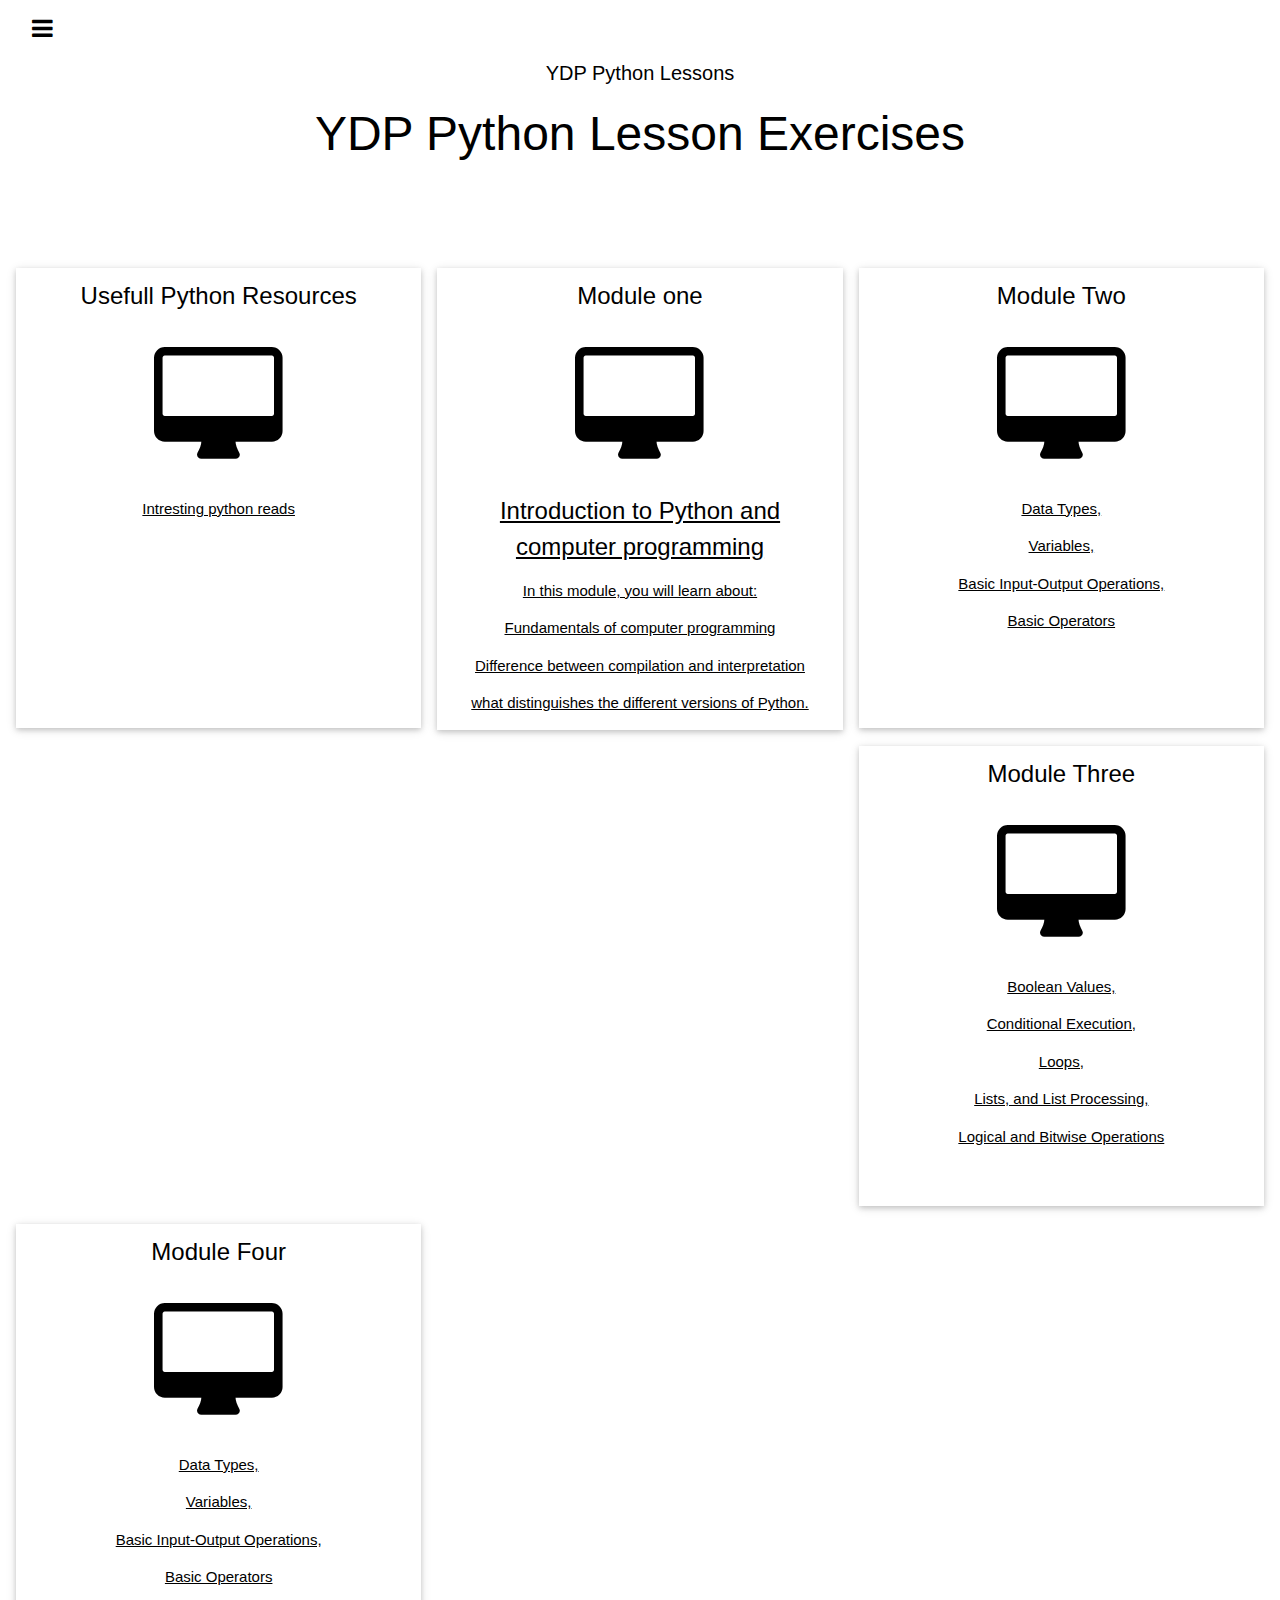
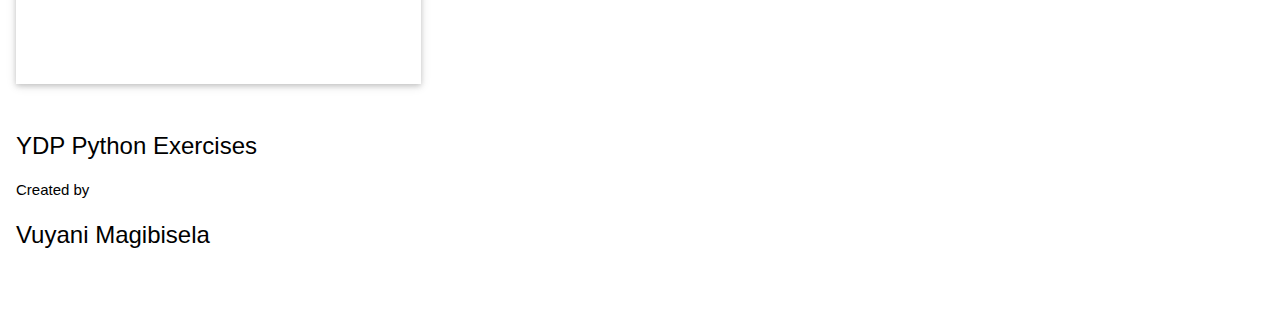
<file: index.html>
<!DOCTYPE html>
<html>
<head>
<title>YDP Python Lessons</title>
<meta charset="UTF-8">
<meta name="viewport" content="width=device-width, initial-scale=1">
<link rel="stylesheet" href="css/w3.css">
<link rel="stylesheet" href="css/style.css">
<link rel="stylesheet" href="https://www.w3schools.com/lib/w3-theme-black.css">
<link rel="stylesheet" href="https://cdnjs.cloudflare.com/ajax/libs/font-awesome/4.3.0/css/font-awesome.min.css">
</head>
<body>

    <!-- Side Navigation -->
    <nav class="w3-sidebar w3-bar-block w3-card w3-animate-left w3-center" style="display:none" id="mySidebar">
        <h1 class="w3-xxxlarge w3-text-theme">Python Lesson Exercises</h1>
        <button class="w3-bar-item w3-button" onclick="w3_close()">Close <i class="fa fa-remove"></i></button>
        <a href="PyResources.html" class="w3-bar-item w3-button">Usefull Python Resources</a>
        <a href="M01.html" class="w3-bar-item w3-button">Module One</a>
        <a href="M02.html" class="w3-bar-item w3-button">Module Two</a>
        <a href="M03.html" class="w3-bar-item w3-button">Module Three</a>
    </nav>

    <!-- Header -->
    <header class="w3-container w3-theme w3-padding" id="myHeader">
        <i onclick="w3_open()" class="fa fa-bars w3-xlarge w3-button w3-theme"></i> 

    <div class="w3-center">
    <h4>YDP Python Lessons</h4>
    <h1 class="w3-xxxlarge w3-animate-bottom">YDP Python Lesson Exercises</h1>
      <div class="w3-padding-32">
        <!-- <button class="w3-btn w3-xlarge w3-dark-grey w3-hover-light-grey" onclick="document.getElementById('id01').style.display='block'" style="font-weight:900;">Exercises</button> -->
      </div>
    </div>
    </header>

    <!-- Models -->
    <div class="w3-row-padding w3-center w3-margin-top">
        <div class="w3-third">
            <div class="w3-card w3-container" style="min-height:460px">
            <h3>Usefull Python Resources</h3><br>
            <i class="fa fa-desktop w3-margin-bottom w3-text-theme" style="font-size:120px"></i>
            <a href="PyResources.html">
                <p>Intresting python reads </p>
  
            </a>
            </div>
        </div>
        <div class="w3-third">
            <div class="w3-card w3-container" style="min-height:460px">
            <h3>Module one</h3><br>
            <i class="fa fa-desktop w3-margin-bottom w3-text-theme" style="font-size:120px"></i>
            <a href="M01.html">
                <h3>Introduction to Python and computer programming</h3>
                <p>In this module, you will learn about: </p>
                <p>Fundamentals of computer programming</p>
                <p>Difference between compilation and interpretation </p>
                <p> what distinguishes the different versions of Python.</p>
            </a>
            </div>
        </div>
        <div class="w3-third">
            <div class="w3-card w3-container" style="min-height:460px">
            <h3>Module Two</h3><br>
            <i class="fa fa-desktop w3-margin-bottom w3-text-theme" style="font-size:120px"></i>
            <a href="M02.html">
                <p>Data Types, </p>
                <p>Variables, </p>
                <p>Basic Input-Output Operations, </p>
                <p>Basic Operators</p>
            </a>
            </div>
        </div>
        <div class="w3-third">
            <div class="w3-card w3-container" style="min-height:460px">
            <h3>Module Three</h3><br>
            <i class="fa fa-desktop w3-margin-bottom w3-text-theme" style="font-size:120px"></i>
            <a href="M03.html">
                <p>Boolean Values,  </p>
                <p>Conditional Execution, </p>
                <p>Loops,   </p>
                <p>Lists, and List Processing, </p>
                <p>Logical and Bitwise Operations</p>
            </a>
            </div>
        </div>
        <div class="w3-third">
            <div class="w3-card w3-container" style="min-height:460px">
            <h3>Module Four</h3><br>
            <i class="fa fa-desktop w3-margin-bottom w3-text-theme" style="font-size:120px"></i>
            <a href="M04.html">
                <p>Data Types, </p>
                <p>Variables, </p>
                <p>Basic Input-Output Operations, </p>
                <p>Basic Operators</p>
            </a>
            </div>
        </div>
    </div>

<!-- Footer -->
<footer class="w3-container w3-theme-dark w3-padding-16">
    <h3>YDP Python Exercises</h3>
    <p>Created by <h3>Vuyani Magibisela</h3></p>
    <div style="position:relative;bottom:55px;" class="w3-tooltip w3-right">
      <span class="w3-text w3-theme-light w3-padding">Go To Top</span>    
      <a class="w3-text-white" href="#myHeader"><span class="w3-xlarge">
      <i class="fa fa-chevron-circle-up"></i></span></a>
    </div>
    <!-- <p>Remember to check out our  <a href="w3css_references.asp" class="w3-btn w3-theme-light" target="_blank">W3.CSS Reference</a></p> -->
  </footer>

<script src="js/script.js"></script>
</body>
</html>
</file>
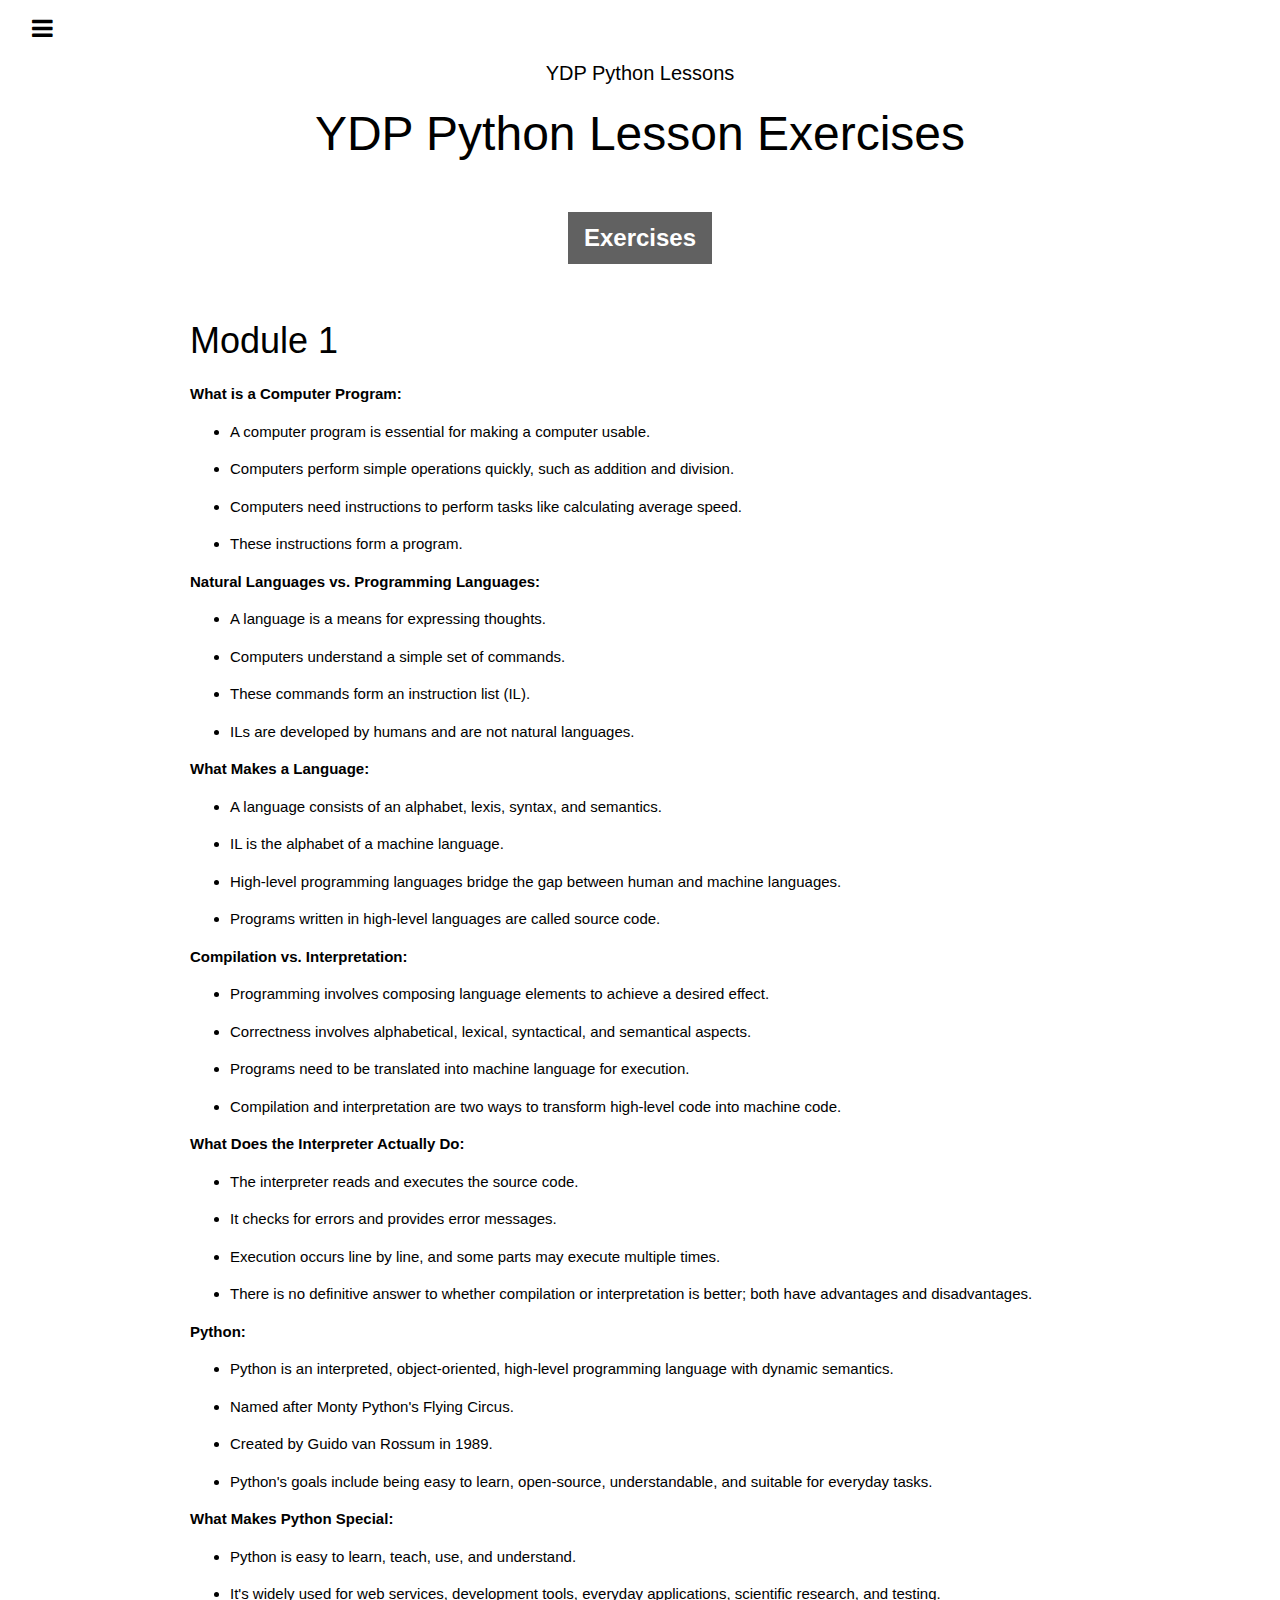
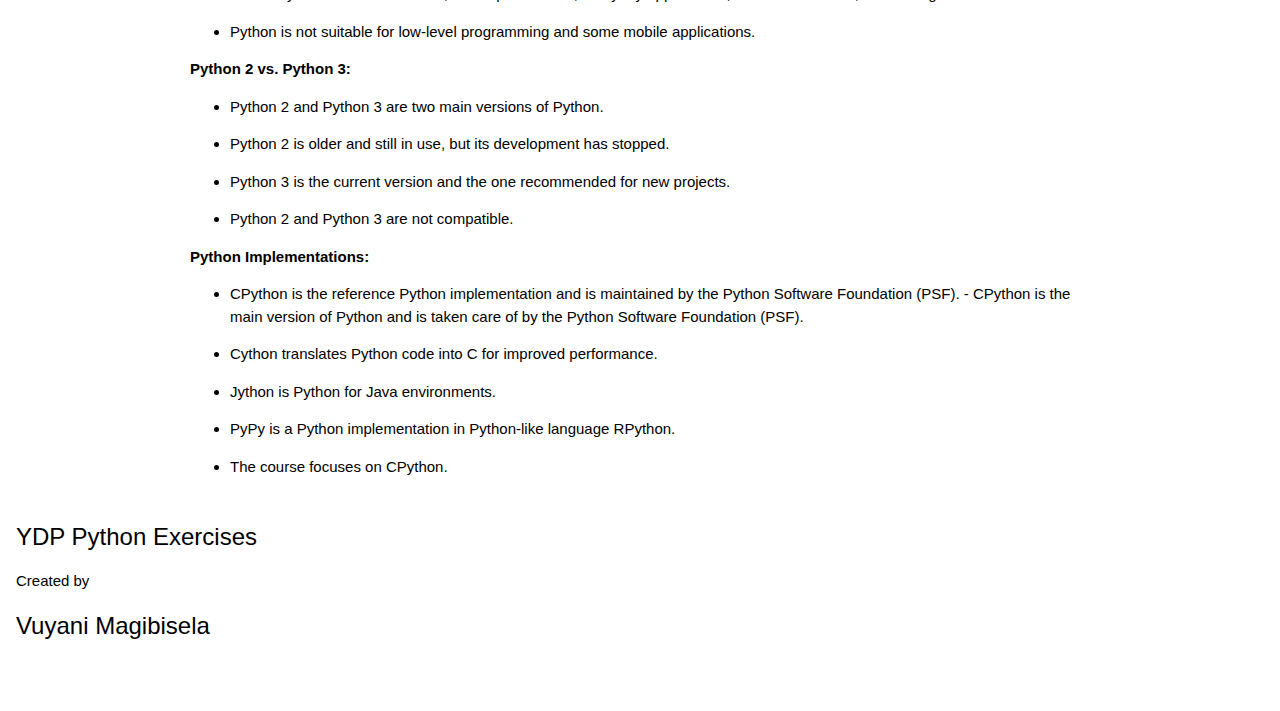
<file: M01.html>
<!DOCTYPE html>
<html lang="en">
  <head>
    <meta charset="UTF-8">
    <meta name="viewport" content="width=device-width, initial-scale=1.0">
    <title>Module One</title>
    <link rel="stylesheet" href="css/style.css">
    <link rel="stylesheet" href="css/w3.css">
    <link rel="stylesheet" href="https://www.w3schools.com/lib/w3-theme-black.css">
    <link rel="stylesheet" href="https://cdnjs.cloudflare.com/ajax/libs/font-awesome/4.3.0/css/font-awesome.min.css">
</head>
<body>
     <!-- Side Navigation -->
    <nav class="w3-sidebar w3-bar-block w3-card w3-animate-left w3-center" style="display:none" id="mySidebar">
        <h1 class="w3-xxxlarge w3-text-theme">Python Lesson Exercises</h1>
        <button class="w3-bar-item w3-button" onclick="w3_close()">Close <i class="fa fa-remove"></i></button>
            <a href="PyResources.html" class="w3-bar-item w3-button">Usefull Python Resources</a>
            <a href="M01.html" class="w3-bar-item w3-button">Module One</a>
            <a href="M02.html" class="w3-bar-item w3-button">Module Two</a>
            <a href="M03.html" class="w3-bar-item w3-button">Module Three</a>
    </nav>
    
    <!-- Header -->
    <header class="w3-container w3-theme w3-padding" id="myHeader">
      <i onclick="w3_open()" class="fa fa-bars w3-xlarge w3-button w3-theme"></i> 
    
      <div class="w3-center">
      <h4>YDP Python Lessons</h4>
      <h1 class="w3-xxxlarge w3-animate-bottom">YDP Python Lesson Exercises</h1>
        <div class="w3-padding-32">
           <a href="index.html"> <button class="w3-btn w3-xlarge w3-dark-grey w3-hover-light-grey" onclick="document.getElementById('id01').style.display='block'" style="font-weight:900;">Exercises</button></a>
         </div>
      </div>
    </header>

  <div id="container">
  <article id="e60cc7d5-656f-4674-a736-e44dcabd4b8d" class="page sans">
    <header>
      <h1 class="page-title">Module 1</h1>
      <p class="page-description"></p>
    </header>
    
    <div class="page-body">
      <p id="2714d5b3-e9a3-4454-a5bd-40b1547b76b5" class=""><strong>What is a Computer Program:</strong></p>
        
        <ul id="13cfdf8c-41f8-4a1e-838c-8d831b8e8ee1" class="bulleted-list">
          <li style="list-style-type:disc">A computer program is essential for making a computer usable.</li>
        </ul>
        
        <ul id="73630845-cc8b-49de-8c27-65c68222c890" class="bulleted-list">
          <li style="list-style-type:disc">Computers perform simple operations quickly, such as addition and division.</li>
        </ul>

        <ul id="e9fb2291-0fcf-47f4-b571-77b4446144d5" class="bulleted-list">
          <li style="list-style-type:disc">Computers need instructions to perform tasks like calculating average speed.</li>
        </ul>

        <ul id="f6c213cc-38f0-405a-b5b8-bcb200a69050" class="bulleted-list">
          <li style="list-style-type:disc">These instructions form a program.</li>
        </ul>

        <p id="6108f35e-b34a-460a-925c-83720da0a9c6" class="">
          <strong>Natural Languages vs. Programming Languages:</strong>
        </p>
        
        <ul id="df91d224-e8ea-4c2d-9dbd-88a90f506a2e" class="bulleted-list">
          <li style="list-style-type:disc">A language is a means for expressing thoughts.</li>
        </ul>
        
        <ul id="abd186c9-4184-4ce7-b776-dcb32d89238a" class="bulleted-list">
          <li style="list-style-type:disc">Computers understand a simple set of commands.</li>
        </ul>
        
        <ul id="f6977d42-fd7f-417f-a8c3-0ce2d5b99f44" class="bulleted-list"><li style="list-style-type:disc">These commands form an instruction list (IL).</li></ul><ul id="69ede3bf-63fe-4498-905d-d0b05d71bad4" class="bulleted-list"><li style="list-style-type:disc">ILs are developed by humans and are not natural languages.</li></ul><p id="94be2ad4-bcea-4b83-bc68-ba901ded1a1b" class=""><strong>What Makes a Language:</strong></p><ul id="0ec10249-35b1-48d4-911b-2676d01ad86e" class="bulleted-list"><li style="list-style-type:disc">A language consists of an alphabet, lexis, syntax, and semantics.</li></ul><ul id="17a8b087-7323-452d-90d5-b0170e2ced90" class="bulleted-list"><li style="list-style-type:disc">IL is the alphabet of a machine language.</li></ul><ul id="5adc88ea-5e7e-4687-92bb-1c727c971671" class="bulleted-list"><li style="list-style-type:disc">High-level programming languages bridge the gap between human and machine languages.</li></ul><ul id="7378bb81-4d5c-4dbe-b8ca-cc307acc2c13" class="bulleted-list"><li style="list-style-type:disc">Programs written in high-level languages are called source code.</li></ul><p id="61e638ea-d1f1-40e4-922c-092e9c80924e" class=""><strong>Compilation vs. Interpretation:</strong></p><ul id="aaacf392-fca5-42b7-9f61-103c523e3144" class="bulleted-list"><li style="list-style-type:disc">Programming involves composing language elements to achieve a desired effect.</li></ul><ul id="38b977c6-5e76-4bd9-8d18-2480c9c23296" class="bulleted-list"><li style="list-style-type:disc">Correctness involves alphabetical, lexical, syntactical, and semantical aspects.</li></ul><ul id="1d55a8c4-cdba-4564-a743-2af65847eb5f" class="bulleted-list"><li style="list-style-type:disc">Programs need to be translated into machine language for execution.</li></ul><ul id="dc524714-cb21-4592-8ea8-cbffcbcc78db" class="bulleted-list"><li style="list-style-type:disc">Compilation and interpretation are two ways to transform high-level code into machine code.</li></ul><p id="b7c8eb1f-04aa-48a6-936c-c836d78467a9" class=""><strong>What Does the Interpreter Actually Do:</strong></p><ul id="7e8378d8-cda9-4943-bd24-c9e92b05afd8" class="bulleted-list"><li style="list-style-type:disc">The interpreter reads and executes the source code.</li></ul><ul id="f2a8d77e-75da-4e46-9cb2-03c5325c5f84" class="bulleted-list"><li style="list-style-type:disc">It checks for errors and provides error messages.</li></ul><ul id="5d8135ce-ad21-487e-bc0e-6bffb1647ce1" class="bulleted-list"><li style="list-style-type:disc">Execution occurs line by line, and some parts may execute multiple times.</li></ul><ul id="a84f3ea9-377a-40f2-bca7-5219e5895124" class="bulleted-list"><li style="list-style-type:disc">There is no definitive answer to whether compilation or interpretation is better; both have advantages and disadvantages.</li></ul><p id="7e442c97-50e8-4cff-9cf5-d43caa456045" class=""><strong>Python:</strong></p><ul id="f42918c3-8ac9-443a-853d-2d94bfb52de3" class="bulleted-list"><li style="list-style-type:disc">Python is an interpreted, object-oriented, high-level programming language with dynamic semantics.</li></ul><ul id="b5fe916c-1462-4071-ad79-c0adc8a3d69c" class="bulleted-list"><li style="list-style-type:disc">Named after Monty Python&#x27;s Flying Circus.</li></ul><ul id="ec91c7b4-18b8-4fe4-91ca-2d96a84fc929" class="bulleted-list"><li style="list-style-type:disc">Created by Guido van Rossum in 1989.</li></ul><ul id="7783beb0-eeaf-4579-928f-0b625dac9d06" class="bulleted-list"><li style="list-style-type:disc">Python&#x27;s goals include being easy to learn, open-source, understandable, and suitable for everyday tasks.</li></ul><p id="72633d07-ca4b-47e5-a37d-f6ac9a40dff5" class=""><strong>What Makes Python Special:</strong></p><ul id="56d892d8-e4a1-4c85-8a7a-e46cbee34c4a" class="bulleted-list"><li style="list-style-type:disc">Python is easy to learn, teach, use, and understand.</li></ul><ul id="0cb6c42e-c0e4-476c-b31a-56167e2a95d0" class="bulleted-list"><li style="list-style-type:disc">It&#x27;s widely used for web services, development tools, everyday applications, scientific research, and testing.</li></ul><ul id="3e12d20d-21b1-4efb-beeb-c2e8cd18b428" class="bulleted-list"><li style="list-style-type:disc">Python is not suitable for low-level programming and some mobile applications.</li></ul><p id="6475d6d8-6355-4482-bfd3-81be942431e2" class=""><strong>Python 2 vs. Python 3:</strong></p><ul id="21b25b6a-572b-430a-a2f4-6a75db30d808" class="bulleted-list"><li style="list-style-type:disc">Python 2 and Python 3 are two main versions of Python.</li></ul><ul id="76e38816-7331-40cf-9b00-e5b6d11dd3ba" class="bulleted-list"><li style="list-style-type:disc">Python 2 is older and still in use, but its development has stopped.</li></ul><ul id="ebf94c36-8b8d-42ff-8534-6a312d384ad1" class="bulleted-list"><li style="list-style-type:disc">Python 3 is the current version and the one recommended for new projects.</li></ul><ul id="6b0cbb7b-658a-4c17-84ef-538c787505a0" class="bulleted-list"><li style="list-style-type:disc">Python 2 and Python 3 are not compatible.</li></ul><p id="5a981b5e-2a02-4659-b058-be7eb8bbd992" class=""><strong>Python Implementations:</strong></p><ul id="bc2d22ca-34c1-4107-85a8-dd609d8079d2" class="bulleted-list"><li style="list-style-type:disc">CPython is the reference Python implementation and is maintained by the Python Software Foundation (PSF). - CPython is the main version of Python and is taken care of by the Python Software Foundation (PSF).</li></ul><ul id="e8fcaf10-defb-4d77-add7-35c5e6d14ecf" class="bulleted-list"><li style="list-style-type:disc">Cython translates Python code into C for improved performance.</li></ul><ul id="374fb3c3-e79f-4b04-8d8b-9cc79df061dc" class="bulleted-list"><li style="list-style-type:disc">Jython is Python for Java environments.</li></ul><ul id="4db6ffa8-fca4-4518-9fca-06453890fafb" class="bulleted-list"><li style="list-style-type:disc">PyPy is a Python implementation in Python-like language RPython.</li></ul><ul id="024052ce-20d6-4933-a8cc-c6b1b7f21d89" class="bulleted-list"><li style="list-style-type:disc">The course focuses on CPython.</li></ul>
    </div>
  </article>
</div>

<!-- Footer -->
<footer class="w3-container w3-theme-dark w3-padding-16">
    <h3>YDP Python Exercises</h3>
    <p>Created by <h3>Vuyani Magibisela</h3></p>
    <div style="position:relative;bottom:55px;" class="w3-tooltip w3-right">
      <span class="w3-text w3-theme-light w3-padding">Go To Top</span>    
      <a class="w3-text-white" href="#myHeader"><span class="w3-xlarge">
      <i class="fa fa-chevron-circle-up"></i></span></a>
    </div>
    <!-- <p>Remember to check out our  <a href="w3css_references.asp" class="w3-btn w3-theme-light" target="_blank">W3.CSS Reference</a></p> -->
  </footer>

<script src="js/script.js"></script>
</body>
</html>
</file>
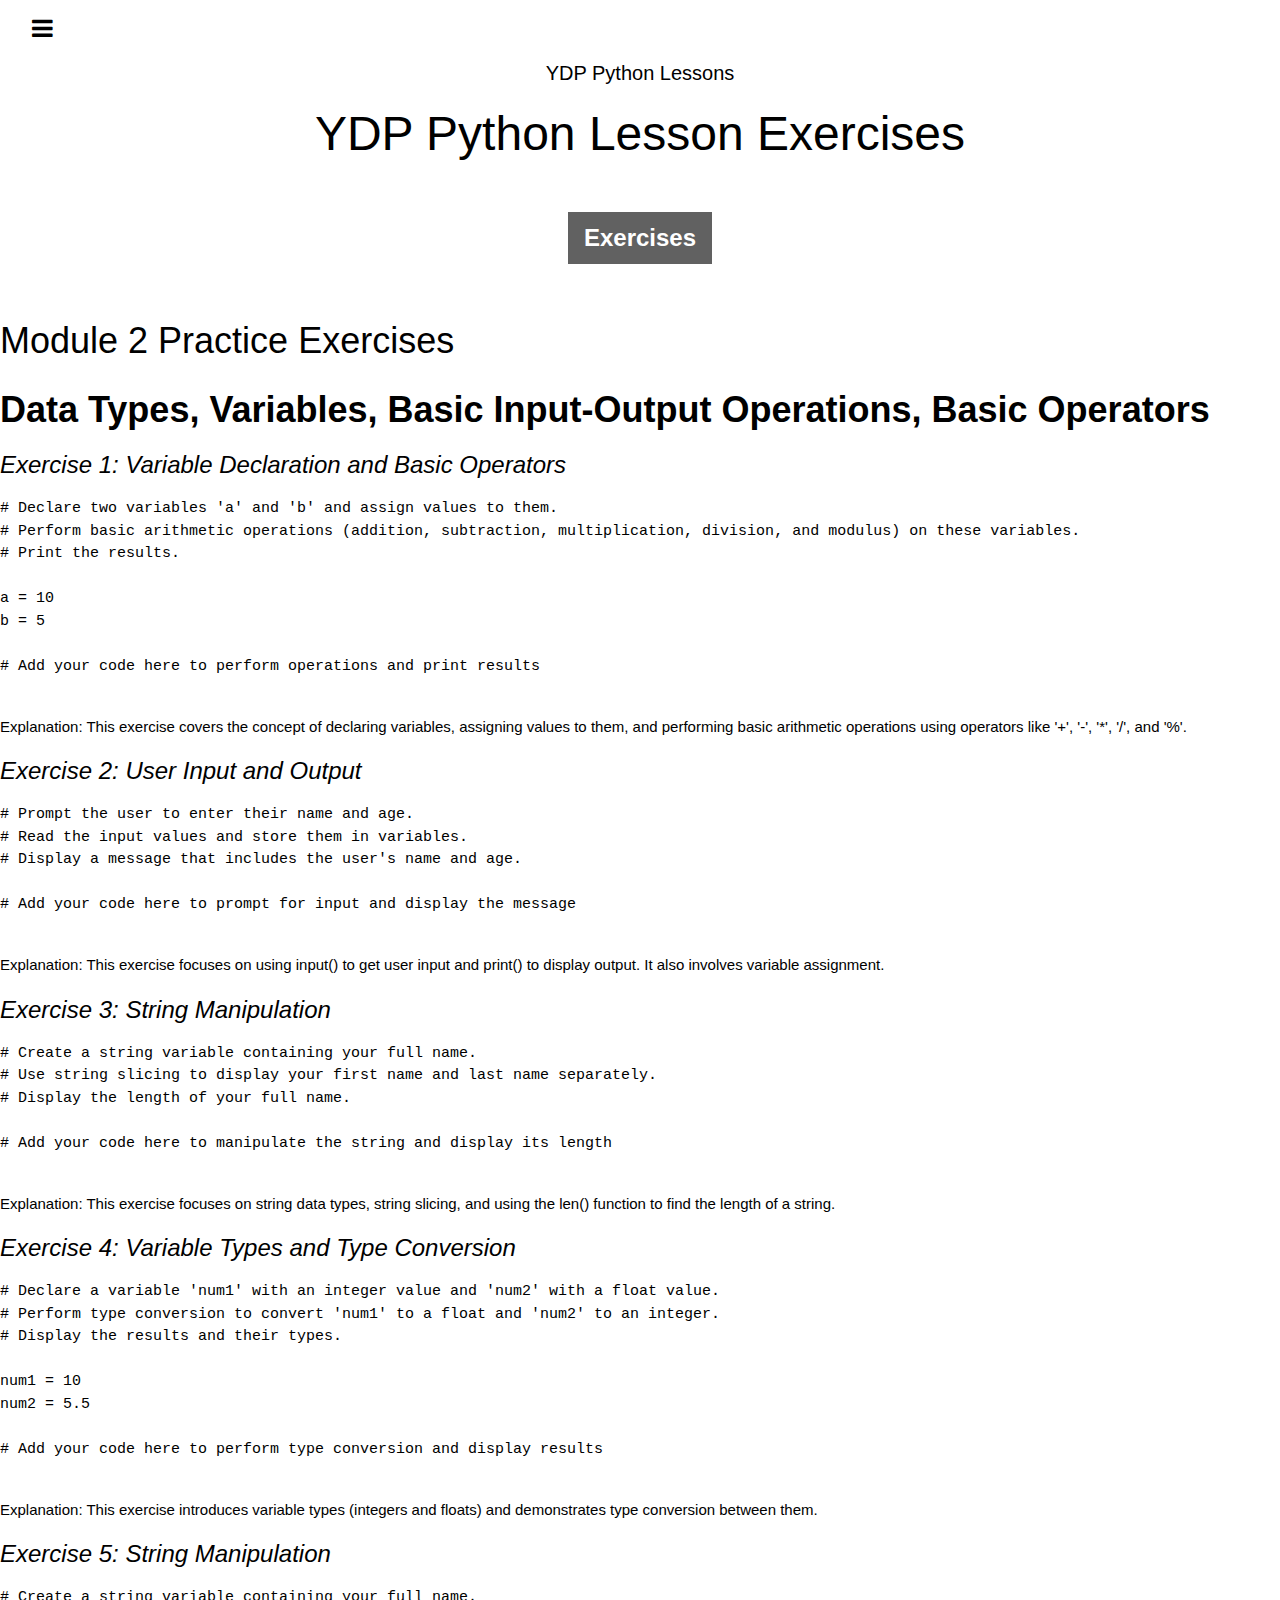
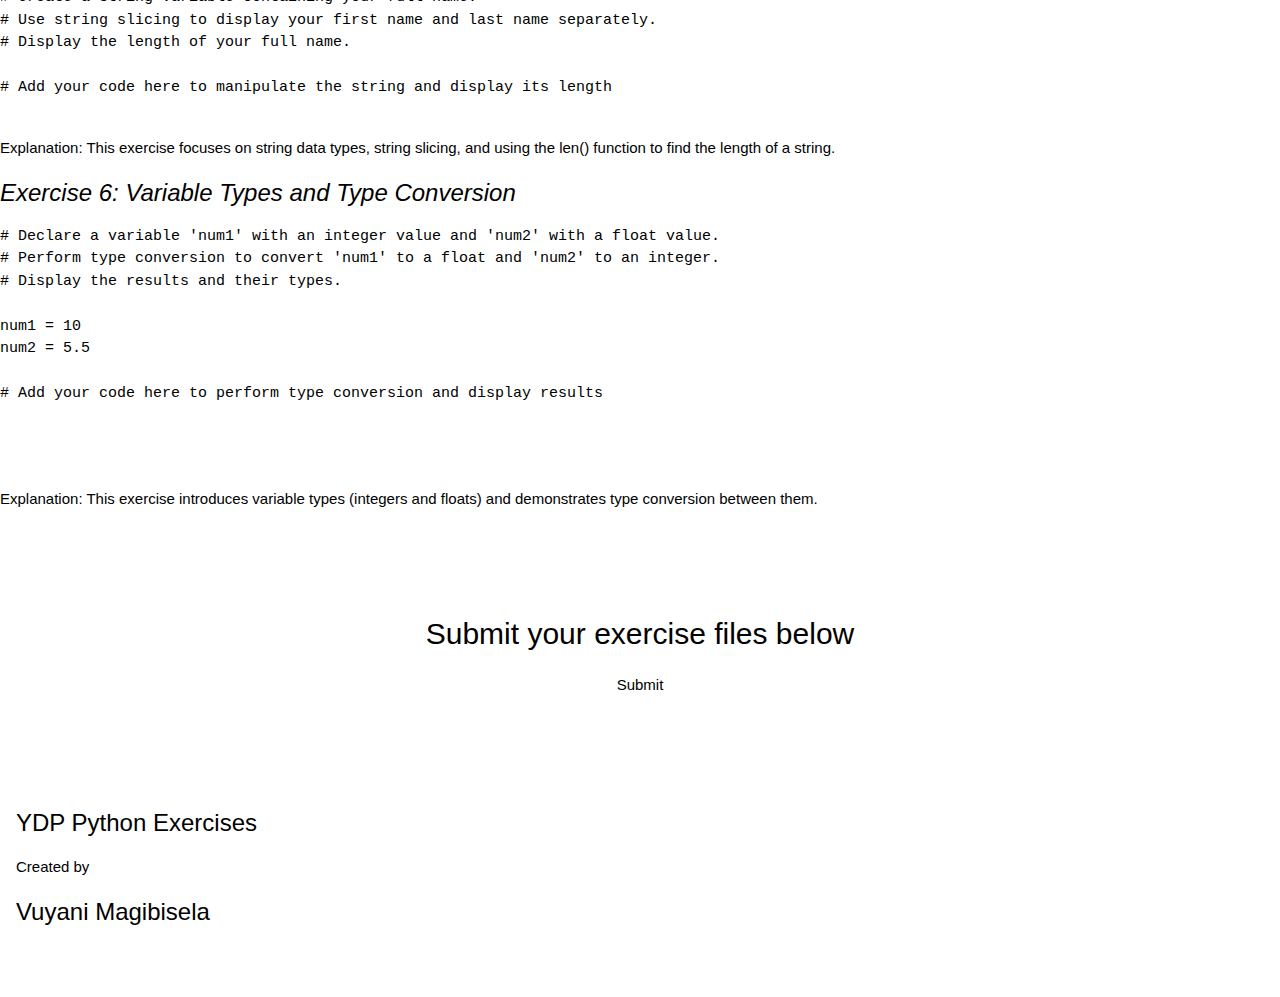
<file: M02.html>
<!DOCTYPE html>
<html lang="en">
<head>
    <meta charset="UTF-8">
    <meta name="viewport" content="width=device-width, initial-scale=1.0">
    <title>Module Two</title>
    <link rel="stylesheet" href="css/style.css">
    <link rel="stylesheet" href="css/w3.css">
    <link rel="stylesheet" href="https://www.w3schools.com/lib/w3-theme-black.css">
    <link rel="stylesheet" href="https://cdnjs.cloudflare.com/ajax/libs/font-awesome/4.3.0/css/font-awesome.min.css">

    <!-- <style>
        /* cspell:disable-file */
        /* webkit printing magic: print all background colors */
        html {
            -webkit-print-color-adjust: exact;
        }
        * {
            box-sizing: border-box;
            -webkit-print-color-adjust: exact;
        }
        
        html,
        body {
            margin: 0;
            padding: 0;
        }
        @media only screen {
            body {
                margin: 0em auto;
                /* max-width: 900px; */
                color: rgb(55, 53, 47);
            }
        }
        
        body {
            line-height: 1.5;
            white-space: pre-wrap;
        }
        
        a,
        a.visited {
            color: inherit;
            text-decoration: underline;
        }
        
        .pdf-relative-link-path {
            font-size: 80%;
            color: #444;
        }
        
        h1,
        h2,
        h3 {
            letter-spacing: -0.01em;
            line-height: 1.2;
            font-weight: 600;
            margin-bottom: 0;
        }
        
        .page-title {
            font-size: 2.5rem;
            font-weight: 700;
            margin-top: 0;
            margin-bottom: 0.75em;
        }
        
        h1 {
            font-size: 1.875rem;
            margin-top: 1.875rem;
        }
        
        h2 {
            font-size: 1.5rem;
            margin-top: 1.5rem;
        }
        
        h3 {
            font-size: 1.25rem;
            margin-top: 1.25rem;
        }
        
        .source {
            border: 1px solid #ddd;
            border-radius: 3px;
            padding: 1.5em;
            word-break: break-all;
        }
        
        .callout {
            border-radius: 3px;
            padding: 1rem;
        }
        
        figure {
            margin: 1.25em 0;
            page-break-inside: avoid;
        }
        
        figcaption {
            opacity: 0.5;
            font-size: 85%;
            margin-top: 0.5em;
        }
        
        mark {
            background-color: transparent;
        }
        
        .indented {
            padding-left: 1.5em;
        }
        
        hr {
            background: transparent;
            display: block;
            width: 100%;
            height: 1px;
            visibility: visible;
            border: none;
            border-bottom: 1px solid rgba(55, 53, 47, 0.09);
        }
        
        img {
            max-width: 100%;
        }
        
        @media only print {
            img {
                max-height: 100vh;
                object-fit: contain;
            }
        }
        
        @page {
            margin: 1in;
        }
        
        .collection-content {
            font-size: 0.875rem;
        }
        
        .column-list {
            display: flex;
            justify-content: space-between;
        }
        
        .column {
            padding: 0 1em;
        }
        
        .column:first-child {
            padding-left: 0;
        }
        
        .column:last-child {
            padding-right: 0;
        }
        
        .table_of_contents-item {
            display: block;
            font-size: 0.875rem;
            line-height: 1.3;
            padding: 0.125rem;
        }
        
        .table_of_contents-indent-1 {
            margin-left: 1.5rem;
        }
        
        .table_of_contents-indent-2 {
            margin-left: 3rem;
        }
        
        .table_of_contents-indent-3 {
            margin-left: 4.5rem;
        }
        
        .table_of_contents-link {
            text-decoration: none;
            opacity: 0.7;
            border-bottom: 1px solid rgba(55, 53, 47, 0.18);
        }
        
        table,
        th,
        td {
            border: 1px solid rgba(55, 53, 47, 0.09);
            border-collapse: collapse;
        }
        
        table {
            border-left: none;
            border-right: none;
        }
        
        th,
        td {
            font-weight: normal;
            padding: 0.25em 0.5em;
            line-height: 1.5;
            min-height: 1.5em;
            text-align: left;
        }
        
        th {
            color: rgba(55, 53, 47, 0.6);
        }
        
        ol,
        ul {
            margin: 0;
            margin-block-start: 0.6em;
            margin-block-end: 0.6em;
        }
        
        li > ol:first-child,
        li > ul:first-child {
            margin-block-start: 0.6em;
        }
        
        ul > li {
            list-style: disc;
        }
        
        ul.to-do-list {
            padding-inline-start: 0;
        }
        
        ul.to-do-list > li {
            list-style: none;
        }
        
        .to-do-children-checked {
            text-decoration: line-through;
            opacity: 0.375;
        }
        
        ul.toggle > li {
            list-style: none;
        }
        
        ul {
            padding-inline-start: 1.7em;
        }
        
        ul > li {
            padding-left: 0.1em;
        }
        
        ol {
            padding-inline-start: 1.6em;
        }
        
        ol > li {
            padding-left: 0.2em;
        }
        
        .mono ol {
            padding-inline-start: 2em;
        }
        
        .mono ol > li {
            text-indent: -0.4em;
        }
        
        .toggle {
            padding-inline-start: 0em;
            list-style-type: none;
        }
        
        /* Indent toggle children */
        .toggle > li > details {
            padding-left: 1.7em;
        }
        
        .toggle > li > details > summary {
            margin-left: -1.1em;
        }
        
        .selected-value {
            display: inline-block;
            padding: 0 0.5em;
            background: rgba(206, 205, 202, 0.5);
            border-radius: 3px;
            margin-right: 0.5em;
            margin-top: 0.3em;
            margin-bottom: 0.3em;
            white-space: nowrap;
        }
        
        .collection-title {
            display: inline-block;
            margin-right: 1em;
        }
        
        .page-description {
            margin-bottom: 2em;
        }
        
        .simple-table {
            margin-top: 1em;
            font-size: 0.875rem;
            empty-cells: show;
        }
        .simple-table td {
            height: 29px;
            min-width: 120px;
        }
        
        .simple-table th {
            height: 29px;
            min-width: 120px;
        }
        
        .simple-table-header-color {
            background: rgb(247, 246, 243);
            color: black;
        }
        .simple-table-header {
            font-weight: 500;
        }
        
        time {
            opacity: 0.5;
        }
        
        .icon {
            display: inline-block;
            max-width: 1.2em;
            max-height: 1.2em;
            text-decoration: none;
            vertical-align: text-bottom;
            margin-right: 0.5em;
        }
        
        img.icon {
            border-radius: 3px;
        }
        
        .user-icon {
            width: 1.5em;
            height: 1.5em;
            border-radius: 100%;
            margin-right: 0.5rem;
        }
        
        .user-icon-inner {
            font-size: 0.8em;
        }
        
        .text-icon {
            border: 1px solid #000;
            text-align: center;
        }
        
        .page-cover-image {
            display: block;
            object-fit: cover;
            width: 100%;
            max-height: 30vh;
        }
        
        .page-header-icon {
            font-size: 3rem;
            margin-bottom: 1rem;
        }
        
        .page-header-icon-with-cover {
            margin-top: -0.72em;
            margin-left: 0.07em;
        }
        
        .page-header-icon img {
            border-radius: 3px;
        }
        
        .link-to-page {
            margin: 1em 0;
            padding: 0;
            border: none;
            font-weight: 500;
        }
        
        p > .user {
            opacity: 0.5;
        }
        
        td > .user,
        td > time {
            white-space: nowrap;
        }
        
        input[type="checkbox"] {
            transform: scale(1.5);
            margin-right: 0.6em;
            vertical-align: middle;
        }
        
        p {
            margin-top: 0.5em;
            margin-bottom: 0.5em;
        }
        
        .image {
            border: none;
            margin: 1.5em 0;
            padding: 0;
            border-radius: 0;
            text-align: center;
        }
        
        .code,
        code {
            background: rgba(135, 131, 120, 0.15);
            border-radius: 3px;
            padding: 0.2em 0.4em;
            border-radius: 3px;
            font-size: 85%;
            tab-size: 2;
        }
        
        code {
            color: #eb5757;
        }
        
        .code {
            padding: 1.5em 1em;
        }
        
        .code-wrap {
            white-space: pre-wrap;
            word-break: break-all;
        }
        
        .code > code {
            background: none;
            padding: 0;
            font-size: 100%;
            color: inherit;
        }
        
        blockquote {
            font-size: 1.25em;
            margin: 1em 0;
            padding-left: 1em;
            border-left: 3px solid rgb(55, 53, 47);
        }
        
        .bookmark {
            text-decoration: none;
            max-height: 8em;
            padding: 0;
            display: flex;
            width: 100%;
            align-items: stretch;
        }
        
        .bookmark-title {
            font-size: 0.85em;
            overflow: hidden;
            text-overflow: ellipsis;
            height: 1.75em;
            white-space: nowrap;
        }
        
        .bookmark-text {
            display: flex;
            flex-direction: column;
        }
        
        .bookmark-info {
            flex: 4 1 180px;
            padding: 12px 14px 14px;
            display: flex;
            flex-direction: column;
            justify-content: space-between;
        }
        
        .bookmark-image {
            width: 33%;
            flex: 1 1 180px;
            display: block;
            position: relative;
            object-fit: cover;
            border-radius: 1px;
        }
        
        .bookmark-description {
            color: rgba(55, 53, 47, 0.6);
            font-size: 0.75em;
            overflow: hidden;
            max-height: 4.5em;
            word-break: break-word;
        }
        
        .bookmark-href {
            font-size: 0.75em;
            margin-top: 0.25em;
        }
        
        .sans { font-family: ui-sans-serif, -apple-system, BlinkMacSystemFont, "Segoe UI", Helvetica, "Apple Color Emoji", Arial, sans-serif, "Segoe UI Emoji", "Segoe UI Symbol"; }
        .code { font-family: "SFMono-Regular", Menlo, Consolas, "PT Mono", "Liberation Mono", Courier, monospace; }
        .serif { font-family: Lyon-Text, Georgia, ui-serif, serif; }
        .mono { font-family: iawriter-mono, Nitti, Menlo, Courier, monospace; }
        .pdf .sans { font-family: Inter, ui-sans-serif, -apple-system, BlinkMacSystemFont, "Segoe UI", Helvetica, "Apple Color Emoji", Arial, sans-serif, "Segoe UI Emoji", "Segoe UI Symbol", 'Twemoji', 'Noto Color Emoji', 'Noto Sans CJK JP'; }
        .pdf:lang(zh-CN) .sans { font-family: Inter, ui-sans-serif, -apple-system, BlinkMacSystemFont, "Segoe UI", Helvetica, "Apple Color Emoji", Arial, sans-serif, "Segoe UI Emoji", "Segoe UI Symbol", 'Twemoji', 'Noto Color Emoji', 'Noto Sans CJK SC'; }
        .pdf:lang(zh-TW) .sans { font-family: Inter, ui-sans-serif, -apple-system, BlinkMacSystemFont, "Segoe UI", Helvetica, "Apple Color Emoji", Arial, sans-serif, "Segoe UI Emoji", "Segoe UI Symbol", 'Twemoji', 'Noto Color Emoji', 'Noto Sans CJK TC'; }
        .pdf:lang(ko-KR) .sans { font-family: Inter, ui-sans-serif, -apple-system, BlinkMacSystemFont, "Segoe UI", Helvetica, "Apple Color Emoji", Arial, sans-serif, "Segoe UI Emoji", "Segoe UI Symbol", 'Twemoji', 'Noto Color Emoji', 'Noto Sans CJK KR'; }
        .pdf .code { font-family: Source Code Pro, "SFMono-Regular", Menlo, Consolas, "PT Mono", "Liberation Mono", Courier, monospace, 'Twemoji', 'Noto Color Emoji', 'Noto Sans Mono CJK JP'; }
        .pdf:lang(zh-CN) .code { font-family: Source Code Pro, "SFMono-Regular", Menlo, Consolas, "PT Mono", "Liberation Mono", Courier, monospace, 'Twemoji', 'Noto Color Emoji', 'Noto Sans Mono CJK SC'; }
        .pdf:lang(zh-TW) .code { font-family: Source Code Pro, "SFMono-Regular", Menlo, Consolas, "PT Mono", "Liberation Mono", Courier, monospace, 'Twemoji', 'Noto Color Emoji', 'Noto Sans Mono CJK TC'; }
        .pdf:lang(ko-KR) .code { font-family: Source Code Pro, "SFMono-Regular", Menlo, Consolas, "PT Mono", "Liberation Mono", Courier, monospace, 'Twemoji', 'Noto Color Emoji', 'Noto Sans Mono CJK KR'; }
        .pdf .serif { font-family: PT Serif, Lyon-Text, Georgia, ui-serif, serif, 'Twemoji', 'Noto Color Emoji', 'Noto Serif CJK JP'; }
        .pdf:lang(zh-CN) .serif { font-family: PT Serif, Lyon-Text, Georgia, ui-serif, serif, 'Twemoji', 'Noto Color Emoji', 'Noto Serif CJK SC'; }
        .pdf:lang(zh-TW) .serif { font-family: PT Serif, Lyon-Text, Georgia, ui-serif, serif, 'Twemoji', 'Noto Color Emoji', 'Noto Serif CJK TC'; }
        .pdf:lang(ko-KR) .serif { font-family: PT Serif, Lyon-Text, Georgia, ui-serif, serif, 'Twemoji', 'Noto Color Emoji', 'Noto Serif CJK KR'; }
        .pdf .mono { font-family: PT Mono, iawriter-mono, Nitti, Menlo, Courier, monospace, 'Twemoji', 'Noto Color Emoji', 'Noto Sans Mono CJK JP'; }
        .pdf:lang(zh-CN) .mono { font-family: PT Mono, iawriter-mono, Nitti, Menlo, Courier, monospace, 'Twemoji', 'Noto Color Emoji', 'Noto Sans Mono CJK SC'; }
        .pdf:lang(zh-TW) .mono { font-family: PT Mono, iawriter-mono, Nitti, Menlo, Courier, monospace, 'Twemoji', 'Noto Color Emoji', 'Noto Sans Mono CJK TC'; }
        .pdf:lang(ko-KR) .mono { font-family: PT Mono, iawriter-mono, Nitti, Menlo, Courier, monospace, 'Twemoji', 'Noto Color Emoji', 'Noto Sans Mono CJK KR'; }
        .highlight-default {
            color: rgba(55, 53, 47, 1);
        }
        .highlight-gray {
            color: rgba(120, 119, 116, 1);
            fill: rgba(120, 119, 116, 1);
        }
        .highlight-brown {
            color: rgba(159, 107, 83, 1);
            fill: rgba(159, 107, 83, 1);
        }
        .highlight-orange {
            color: rgba(217, 115, 13, 1);
            fill: rgba(217, 115, 13, 1);
        }
        .highlight-yellow {
            color: rgba(203, 145, 47, 1);
            fill: rgba(203, 145, 47, 1);
        }
        .highlight-teal {
            color: rgba(68, 131, 97, 1);
            fill: rgba(68, 131, 97, 1);
        }
        .highlight-blue {
            color: rgba(51, 126, 169, 1);
            fill: rgba(51, 126, 169, 1);
        }
        .highlight-purple {
            color: rgba(144, 101, 176, 1);
            fill: rgba(144, 101, 176, 1);
        }
        .highlight-pink {
            color: rgba(193, 76, 138, 1);
            fill: rgba(193, 76, 138, 1);
        }
        .highlight-red {
            color: rgba(212, 76, 71, 1);
            fill: rgba(212, 76, 71, 1);
        }
        .highlight-gray_background {
            background: rgba(241, 241, 239, 1);
        }
        .highlight-brown_background {
            background: rgba(244, 238, 238, 1);
        }
        .highlight-orange_background {
            background: rgba(251, 236, 221, 1);
        }
        .highlight-yellow_background {
            background: rgba(251, 243, 219, 1);
        }
        .highlight-teal_background {
            background: rgba(237, 243, 236, 1);
        }
        .highlight-blue_background {
            background: rgba(231, 243, 248, 1);
        }
        .highlight-purple_background {
            background: rgba(244, 240, 247, 0.8);
        }
        .highlight-pink_background {
            background: rgba(249, 238, 243, 0.8);
        }
        .highlight-red_background {
            background: rgba(253, 235, 236, 1);
        }
        .block-color-default {
            color: inherit;
            fill: inherit;
        }
        .block-color-gray {
            color: rgba(120, 119, 116, 1);
            fill: rgba(120, 119, 116, 1);
        }
        .block-color-brown {
            color: rgba(159, 107, 83, 1);
            fill: rgba(159, 107, 83, 1);
        }
        .block-color-orange {
            color: rgba(217, 115, 13, 1);
            fill: rgba(217, 115, 13, 1);
        }
        .block-color-yellow {
            color: rgba(203, 145, 47, 1);
            fill: rgba(203, 145, 47, 1);
        }
        .block-color-teal {
            color: rgba(68, 131, 97, 1);
            fill: rgba(68, 131, 97, 1);
        }
        .block-color-blue {
            color: rgba(51, 126, 169, 1);
            fill: rgba(51, 126, 169, 1);
        }
        .block-color-purple {
            color: rgba(144, 101, 176, 1);
            fill: rgba(144, 101, 176, 1);
        }
        .block-color-pink {
            color: rgba(193, 76, 138, 1);
            fill: rgba(193, 76, 138, 1);
        }
        .block-color-red {
            color: rgba(212, 76, 71, 1);
            fill: rgba(212, 76, 71, 1);
        }
        .block-color-gray_background {
            background: rgba(241, 241, 239, 1);
        }
        .block-color-brown_background {
            background: rgba(244, 238, 238, 1);
        }
        .block-color-orange_background {
            background: rgba(251, 236, 221, 1);
        }
        .block-color-yellow_background {
            background: rgba(251, 243, 219, 1);
        }
        .block-color-teal_background {
            background: rgba(237, 243, 236, 1);
        }
        .block-color-blue_background {
            background: rgba(231, 243, 248, 1);
        }
        .block-color-purple_background {
            background: rgba(244, 240, 247, 0.8);
        }
        .block-color-pink_background {
            background: rgba(249, 238, 243, 0.8);
        }
        .block-color-red_background {
            background: rgba(253, 235, 236, 1);
        }
        .select-value-color-interactiveBlue { background-color: rgba(35, 131, 226, .07); }
        .select-value-color-pink { background-color: rgba(245, 224, 233, 1); }
        .select-value-color-purple { background-color: rgba(232, 222, 238, 1); }
        .select-value-color-green { background-color: rgba(219, 237, 219, 1); }
        .select-value-color-gray { background-color: rgba(227, 226, 224, 1); }
        .select-value-color-translucentGray { background-color: rgba(255, 255, 255, 0.0375); }
        .select-value-color-orange { background-color: rgba(250, 222, 201, 1); }
        .select-value-color-brown { background-color: rgba(238, 224, 218, 1); }
        .select-value-color-red { background-color: rgba(255, 226, 221, 1); }
        .select-value-color-yellow { background-color: rgba(253, 236, 200, 1); }
        .select-value-color-blue { background-color: rgba(211, 229, 239, 1); }
        .select-value-color-pageGlass { background-color: undefined; }
        .select-value-color-washGlass { background-color: undefined; }
        
        .checkbox {
            display: inline-flex;
            vertical-align: text-bottom;
            width: 16;
            height: 16;
            background-size: 16px;
            margin-left: 2px;
            margin-right: 5px;
        }
        
        .checkbox-on {
            background-image: url("data:image/svg+xml;charset=UTF-8,%3Csvg%20width%3D%2216%22%20height%3D%2216%22%20viewBox%3D%220%200%2016%2016%22%20fill%3D%22none%22%20xmlns%3D%22http%3A%2F%2Fwww.w3.org%2F2000%2Fsvg%22%3E%0A%3Crect%20width%3D%2216%22%20height%3D%2216%22%20fill%3D%22%2358A9D7%22%2F%3E%0A%3Cpath%20d%3D%22M6.71429%2012.2852L14%204.9995L12.7143%203.71436L6.71429%209.71378L3.28571%206.2831L2%207.57092L6.71429%2012.2852Z%22%20fill%3D%22white%22%2F%3E%0A%3C%2Fsvg%3E");
        }
        
        .checkbox-off {
            background-image: url("data:image/svg+xml;charset=UTF-8,%3Csvg%20width%3D%2216%22%20height%3D%2216%22%20viewBox%3D%220%200%2016%2016%22%20fill%3D%22none%22%20xmlns%3D%22http%3A%2F%2Fwww.w3.org%2F2000%2Fsvg%22%3E%0A%3Crect%20x%3D%220.75%22%20y%3D%220.75%22%20width%3D%2214.5%22%20height%3D%2214.5%22%20fill%3D%22white%22%20stroke%3D%22%2336352F%22%20stroke-width%3D%221.5%22%2F%3E%0A%3C%2Fsvg%3E");
        }
            
        </style> -->
</head>

<body>

        <!-- Side Navigation -->
        <nav class="w3-sidebar w3-bar-block w3-card w3-animate-left w3-center" style="display:none" id="mySidebar">
            <h1 class="w3-xxxlarge w3-text-theme">Python Lesson Exercises</h1>
            <button class="w3-bar-item w3-button" onclick="w3_close()">Close <i class="fa fa-remove"></i></button>
            <a href="PyResources.html" class="w3-bar-item w3-button">Usefull Python Resources</a>
            <a href="M01.html" class="w3-bar-item w3-button">Module One</a>
            <a href="M02.html" class="w3-bar-item w3-button">Module Two</a>
            <a href="M03.html" class="w3-bar-item w3-button">Module Three</a>
        </nav>
    
        <!-- Header -->
        <header class="w3-container w3-theme w3-padding" id="myHeader">
            <i onclick="w3_open()" class="fa fa-bars w3-xlarge w3-button w3-theme"></i> 
    
        <div class="w3-center">
        <h4>YDP Python Lessons</h4>
        <h1 class="w3-xxxlarge w3-animate-bottom">YDP Python Lesson Exercises</h1>
          <div class="w3-padding-32">
           <a href="index.html"> <button class="w3-btn w3-xlarge w3-dark-grey w3-hover-light-grey" onclick="document.getElementById('id01').style.display='block'" style="font-weight:900;">Exercises</button></a>
          </div>
        </div>
        </header>

<div id="container w3-container">
<article id="2192865f-f5d3-4001-863c-55fd111056e8" class="page sans spacing">
    <header>
        <h1 class="page-title">Module 2 Practice Exercises</h1>
        <p class="page-description"></p>
        </header><div class="page-body"><h1 id="a43d8aba-bf33-4b3b-b8b2-0e48ae3dcd12" class=""><strong>Data Types, Variables, Basic Input-Output Operations, Basic Operators</strong></h1><h3 id="8a52b954-f0c4-41e1-8e00-fac37fde4bce" class=""><em>Exercise 1: Variable Declaration and Basic Operators</em></h3><pre id="5488f6ab-acf0-4550-a123-70251c1f1798" class="code code-wrap"><code># Declare two variables &#x27;a&#x27; and &#x27;b&#x27; and assign values to them.
# Perform basic arithmetic operations (addition, subtraction, multiplication, division, and modulus) on these variables.
# Print the results.

a = 10
b = 5

# Add your code here to perform operations and print results

</code></pre><p id="e5eebeae-27ba-436b-8d95-65eb9b635060" class="">Explanation: This exercise covers the concept of declaring variables, assigning values to them, and performing basic arithmetic operations using operators like &#x27;+&#x27;, &#x27;-&#x27;, &#x27;*&#x27;, &#x27;/&#x27;, and &#x27;%&#x27;.</p><p id="e1cec037-20e5-43a6-b85e-1584486d82d3" class="">
</p><h3 id="b4e9ae2c-1fba-479d-b16d-9123f9b8f01f" class=""><em>Exercise 2: User Input and Output</em></h3><pre id="dec6a733-1cec-43ff-bd18-a47af3b7296d" class="code code-wrap"><code># Prompt the user to enter their name and age.
# Read the input values and store them in variables.
# Display a message that includes the user&#x27;s name and age.

# Add your code here to prompt for input and display the message

</code></pre><p id="b6f33a8a-85b6-4d3b-ad5d-70e1c771be9e" class="">Explanation: This exercise focuses on using input() to get user input and print() to display output. It also involves variable assignment.</p><p id="0d989893-c1d4-4f42-99a4-054029478039" class="">
</p><h3 id="efaf09c2-32ce-4cf9-8519-81b5a1ddd18e" class=""><em>Exercise 3: String Manipulation</em></h3><pre id="3fff9c17-0781-4956-ac50-fe5bc6d95892" class="code code-wrap"><code># Create a string variable containing your full name.
# Use string slicing to display your first name and last name separately.
# Display the length of your full name.

# Add your code here to manipulate the string and display its length

</code></pre><p id="95330409-5f9b-4752-aa1a-b3edbe5a3ed6" class="">Explanation: This exercise focuses on string data types, string slicing, and using the len() function to find the length of a string.</p><h3 id="b04324c6-879e-4152-a27f-77ea9fb86886" class=""><em>Exercise 4: Variable Types and Type Conversion</em></h3><pre id="106a46b8-9c6e-40b9-9b5f-fd1c840de521" class="code code-wrap"><code># Declare a variable &#x27;num1&#x27; with an integer value and &#x27;num2&#x27; with a float value.
# Perform type conversion to convert &#x27;num1&#x27; to a float and &#x27;num2&#x27; to an integer.
# Display the results and their types.

num1 = 10
num2 = 5.5

# Add your code here to perform type conversion and display results

</code></pre><p id="b2e53033-051c-408d-8eae-f6ac8e82fc7f" class="">Explanation: This exercise introduces variable types (integers and floats) and demonstrates type conversion between them.</p><p id="db515074-facc-4f60-b1cc-f2b20ff9fb6a" class="">
</p><h3 id="31a9be60-aa04-4db4-a110-a1a845d94aac" class=""><em>Exercise 5: String Manipulation</em></h3><pre id="f973dd62-2d85-4bca-9419-e51f50606faf" class="code code-wrap"><code># Create a string variable containing your full name.
# Use string slicing to display your first name and last name separately.
# Display the length of your full name.

# Add your code here to manipulate the string and display its length

</code></pre><p id="704b3c8b-172d-4700-89fe-f6ec75630640" class="">Explanation: This exercise focuses on string data types, string slicing, and using the len() function to find the length of a string.</p><h3 id="65499726-ba06-4f35-9a6f-429123728012" class=""><em>Exercise 6: Variable Types and Type Conversion</em></h3><pre id="1e9cf48b-0eb3-4663-9fd8-1c0bb8119a72" class="code code-wrap"><code># Declare a variable &#x27;num1&#x27; with an integer value and &#x27;num2&#x27; with a float value.
# Perform type conversion to convert &#x27;num1&#x27; to a float and &#x27;num2&#x27; to an integer.
# Display the results and their types.

num1 = 10
num2 = 5.5

# Add your code here to perform type conversion and display results

</code>
	</pre>
			<p id="56faf93d-4a37-45e7-8133-a4d6630e3509" class="">Explanation: This exercise introduces variable types (integers and floats) and demonstrates type conversion between them.</p><p id="b4830bb5-9779-48e5-8890-ad610bf73eb4" class="">
			</p>
			</div>
		</article>
    

        <div class="w3-center submit">
            <h2>Submit your exercise files below</h2>
            <a href="https://forms.gle/DTuneu8v7tFYyMqa7" class="w3-button w3-theme">Submit</a>
        </div>  


    </div> <!--container-end-->

  <!-- Footer -->
<footer class="w3-container w3-theme-dark w3-padding-16">
    <h3>YDP Python Exercises</h3>
    <p>Created by <h3>Vuyani Magibisela</h3></p>
    <div style="position:relative;bottom:55px;" class="w3-tooltip w3-right">
      <span class="w3-text w3-theme-light w3-padding">Go To Top</span>    
      <a class="w3-text-white" href="#myHeader"><span class="w3-xlarge">
      <i class="fa fa-chevron-circle-up"></i></span></a>
    </div>
    <!-- <p>Remember to check out our  <a href="w3css_references.asp" class="w3-btn w3-theme-light" target="_blank">W3.CSS Reference</a></p> -->
</footer>      

<script src="js/script.js" ></script>
</body>
</html>
</file>
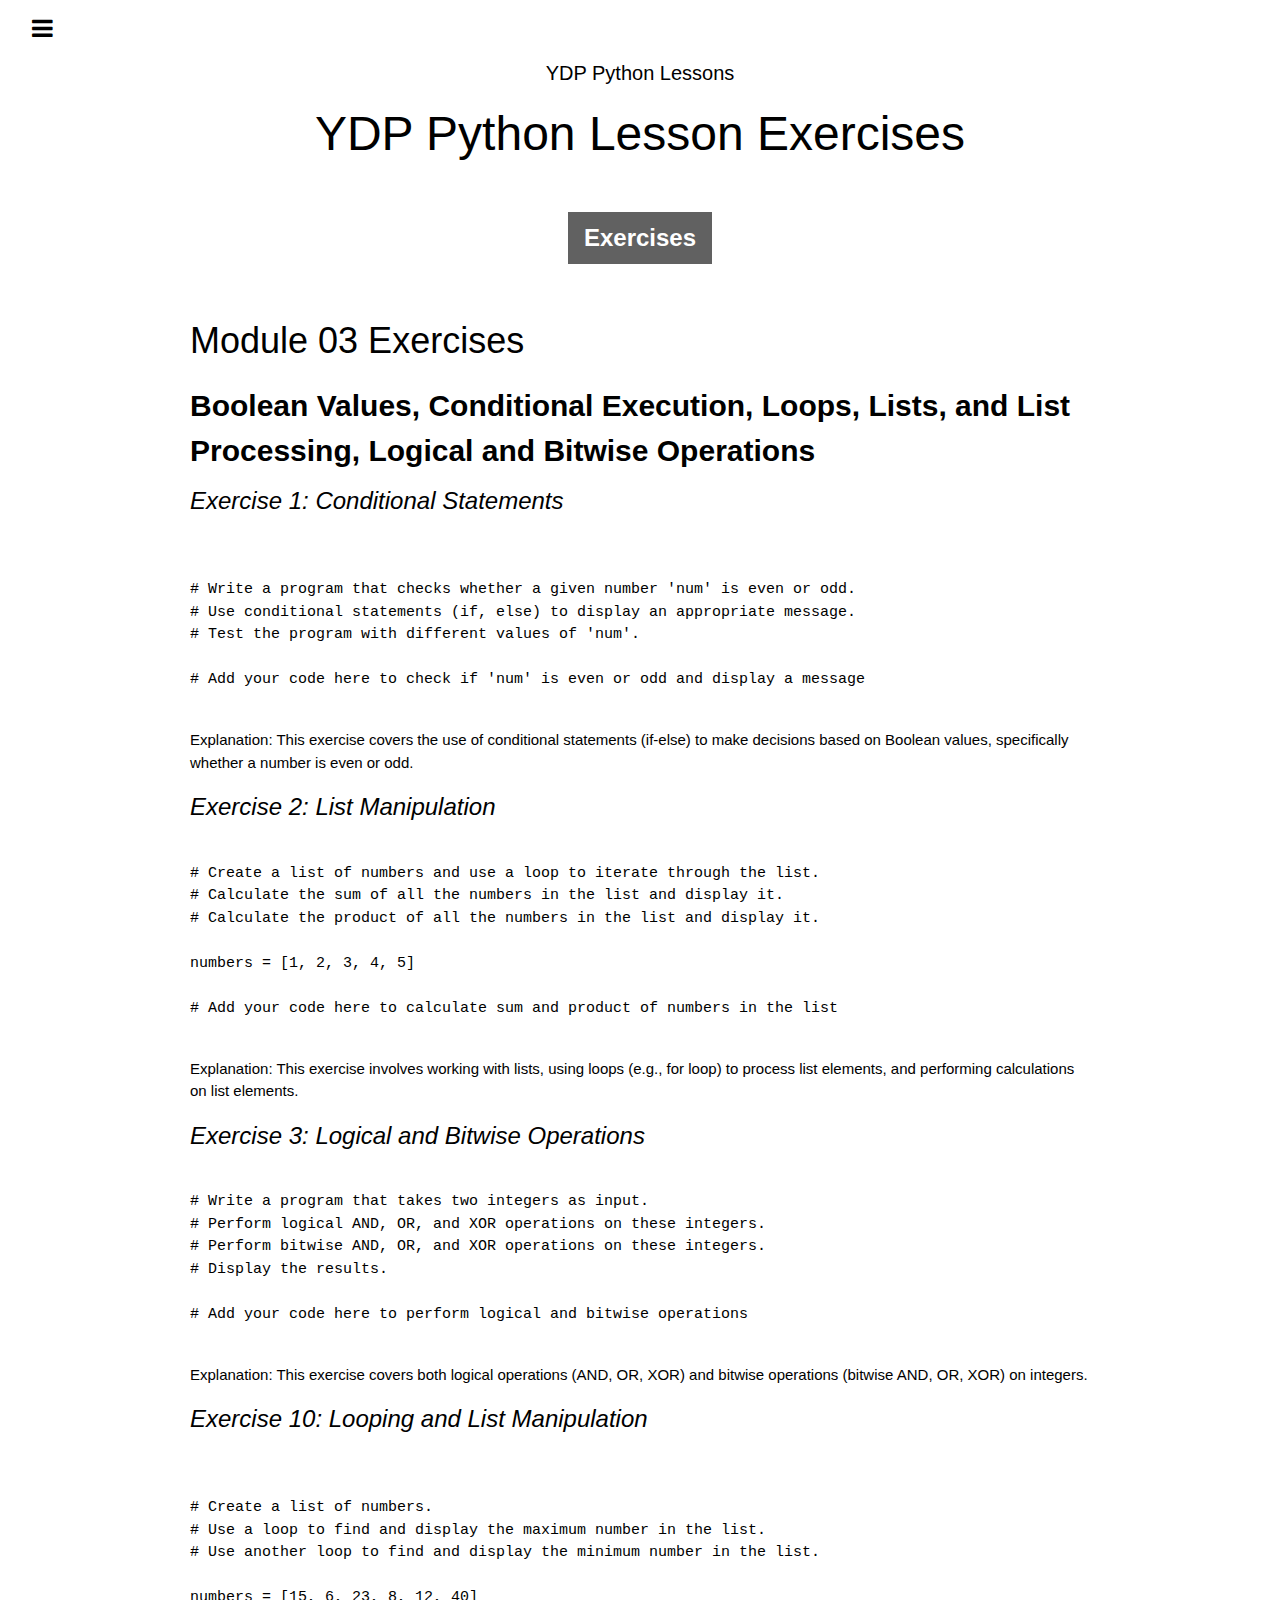
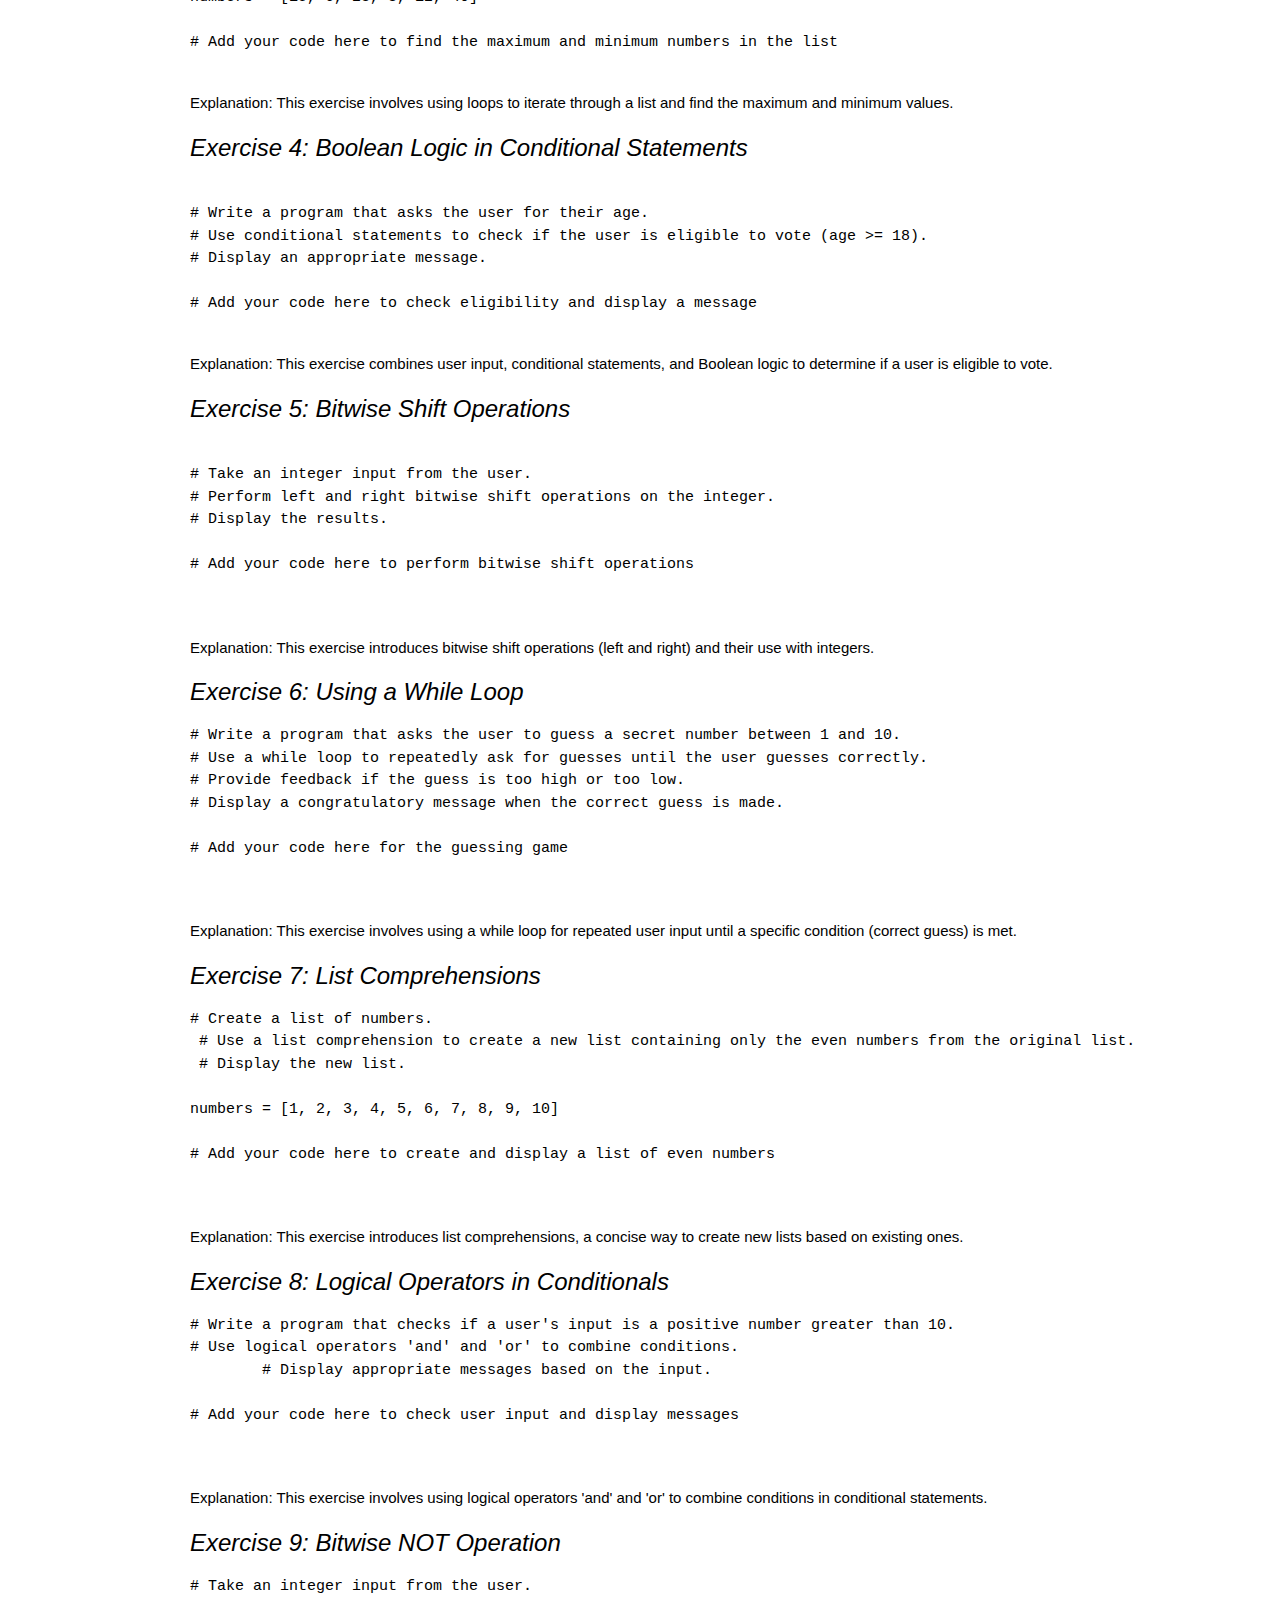
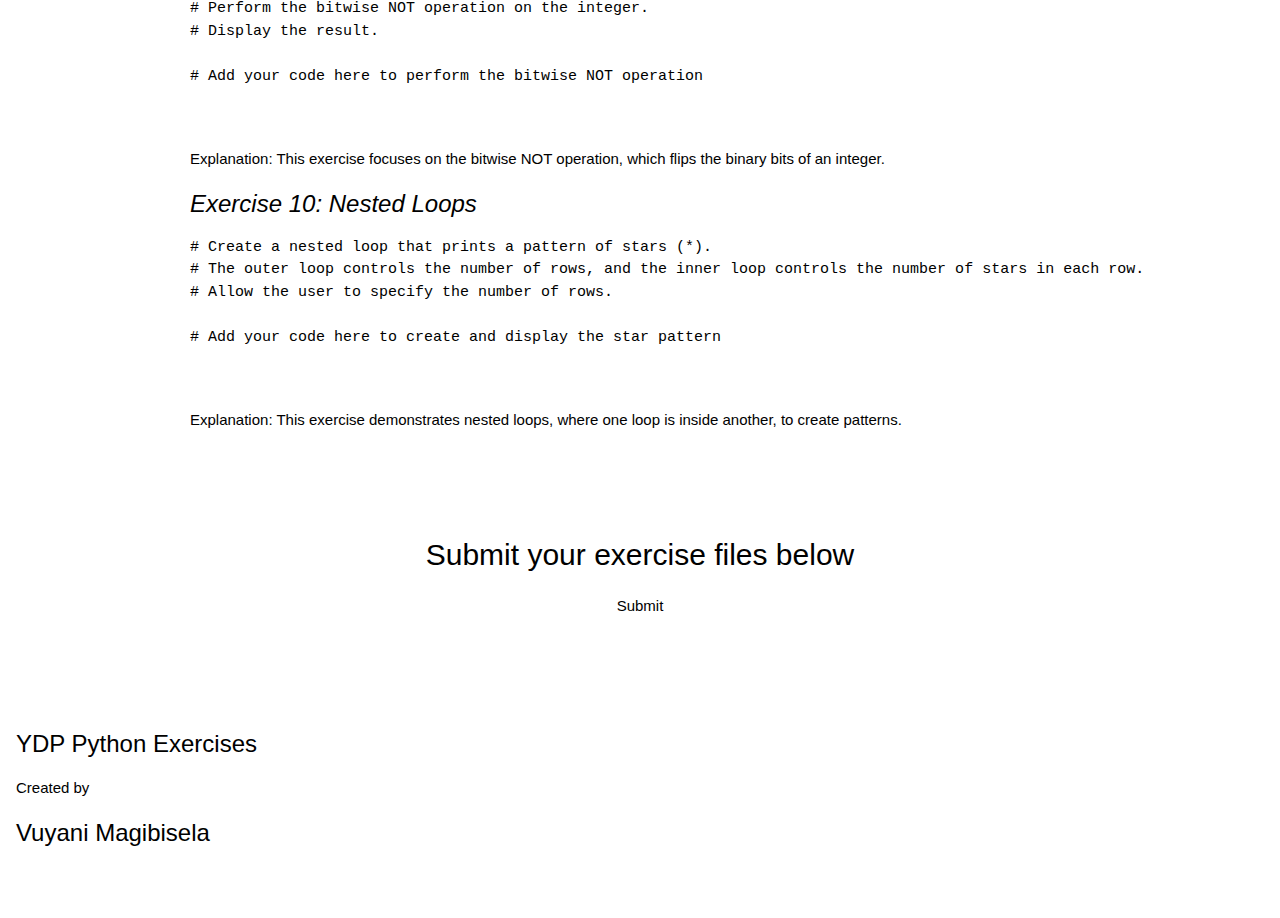
<file: M03.html>
<!DOCTYPE html>
<html lang="en">
<head>
    <meta charset="UTF-8">
    <meta name="viewport" content="width=device-width, initial-scale=1.0">
    <title>Module Three</title>
    <link rel="stylesheet" href="css/style.css">
    <link rel="stylesheet" href="css/w3.css">
    <link rel="stylesheet" href="https://www.w3schools.com/lib/w3-theme-black.css">
    <link rel="stylesheet" href="https://cdnjs.cloudflare.com/ajax/libs/font-awesome/4.3.0/css/font-awesome.min.css">
</head>
<body>    
        <!-- Side Navigation -->
        <nav class="w3-sidebar w3-bar-block w3-card w3-animate-left w3-center" style="display:none" id="mySidebar">
            <h1 class="w3-xxxlarge w3-text-theme">Python Lesson Exercises</h1>
            <button class="w3-bar-item w3-button" onclick="w3_close()">Close <i class="fa fa-remove"></i></button>
            <a href="PyResources.html" class="w3-bar-item w3-button">Usefull Python Resources</a>
            <a href="M01.html" class="w3-bar-item w3-button">Module One</a>
            <a href="M02.html" class="w3-bar-item w3-button">Module Two</a>
            <a href="M03.html" class="w3-bar-item w3-button">Module Three</a>
        </nav>
    
        <!-- Header -->
        <header class="w3-container w3-theme w3-padding" id="myHeader">
        <i onclick="w3_open()" class="fa fa-bars w3-xlarge w3-button w3-theme"></i> 
    
        <div class="w3-center">
        <h4>YDP Python Lessons</h4>
        <h1 class="w3-xxxlarge w3-animate-bottom">YDP Python Lesson Exercises</h1>
          <div class="w3-padding-32">
            <a href="index.html"> <button class="w3-btn w3-xlarge w3-dark-grey w3-hover-light-grey" onclick="document.getElementById('id01').style.display='block'" style="font-weight:900;">Exercises</button></a>
          </div>
        </div>
        </header>

        <div id="container">
        <!-- Page -->
        <article id="da94762a-0e64-4b10-b999-edafc8d06e82" class="page sans spacing">
            <header>
                <h1 class="page-title">Module 03 Exercises</h1>
                <p class="page-description"></p></header>
                <div class="page-body"><p id="bfda3d98-d8c4-4d73-a316-f4a2217cf38d" class=""></p>

        <h2>
        <strong>Boolean Values, Conditional Execution, Loops, Lists, and List Processing, Logical and Bitwise Operations</strong>
        </h2>
    <h3 id="e0547694-bcf2-414c-90a8-3258ac7d3ca1" class=""><em>Exercise 1: Conditional Statements</em></h3><pre id="65128b4c-a898-4ebe-851f-9e4bd98dd2c5" class="code code-wrap">

    <code>
# Write a program that checks whether a given number &#x27;num&#x27; is even or odd.
# Use conditional statements (if, else) to display an appropriate message.
# Test the program with different values of &#x27;num&#x27;.
        
# Add your code here to check if &#x27;num&#x27; is even or odd and display a message
        
</code></pre><p id="04eb1572-c352-44f0-b832-c3504160426d" class="">Explanation: This exercise covers the use of conditional statements (if-else) to make decisions based on Boolean values, specifically whether a number is even or odd.</p><h3 id="002d0225-2a18-4922-a00e-ab717e7ae817" class=""><em>Exercise 2: List Manipulation</em></h3><pre id="d21267b7-312f-4e70-81a4-6dc11bc07f6a" class="code code-wrap">
<code>
# Create a list of numbers and use a loop to iterate through the list.
# Calculate the sum of all the numbers in the list and display it.
# Calculate the product of all the numbers in the list and display it.
       
numbers = [1, 2, 3, 4, 5]
       
# Add your code here to calculate sum and product of numbers in the list
        
</code></pre><p id="fcd17859-faa7-4c95-8a2d-c5a97788bae4" class="">Explanation: This exercise involves working with lists, using loops (e.g., for loop) to process list elements, and performing calculations on list elements.</p><h3 id="498858b0-475f-46d0-8c86-3493ddad123f" class=""><em>Exercise 3: Logical and Bitwise Operations</em></h3><pre id="536f21dc-bf2c-48bb-ab64-dedd9ec9c3aa" class="code code-wrap">
<code>
# Write a program that takes two integers as input.
# Perform logical AND, OR, and XOR operations on these integers.
# Perform bitwise AND, OR, and XOR operations on these integers.
# Display the results.
        
# Add your code here to perform logical and bitwise operations
        
</code></pre><p id="c2ffba0d-299a-44fc-8bab-61c16acdbbab" class="">Explanation: This exercise covers both logical operations (AND, OR, XOR) and bitwise operations (bitwise AND, OR, XOR) on integers.</p><p id="68c494bc-597a-46ca-85b8-d12e7cb5da9f" class="">
        </p><h3 id="25385ae2-fbe4-49ff-89a8-34f8aac59236" class=""><em>Exercise 10: Looping and List Manipulation</em></h3><pre id="957addad-4e06-4648-a7e1-a239b9f27ce3" class="code code-wrap">

<code>
# Create a list of numbers.
# Use a loop to find and display the maximum number in the list.
# Use another loop to find and display the minimum number in the list.
        
numbers = [15, 6, 23, 8, 12, 40]
        
# Add your code here to find the maximum and minimum numbers in the list
        
</code></pre><p id="997ef94c-4fe8-4a3f-9488-1cf9b6aa4ac1" class="">Explanation: This exercise involves using loops to iterate through a list and find the maximum and minimum values.</p><h3 id="8b865cbc-f03a-4e5a-a13c-1d38a0fd15d4" class=""><em>Exercise 4: Boolean Logic in Conditional Statements</em></h3><pre id="c785669d-f6f4-4ab3-9daa-53d3713b4675" class="code code-wrap">
<code>
# Write a program that asks the user for their age.
# Use conditional statements to check if the user is eligible to vote (age &gt;= 18).
# Display an appropriate message.
        
# Add your code here to check eligibility and display a message
        
</code></pre><p id="556805c5-e396-4eea-bb8f-78f0388a18f6" class="">Explanation: This exercise combines user input, conditional statements, and Boolean logic to determine if a user is eligible to vote.</p><h3 id="69486ae2-8d15-4012-838b-18f51323af8f" class=""><em>Exercise 5: Bitwise Shift Operations</em></h3><pre id="07dd747f-2f24-4e02-bea7-c6e7037be1c2" class="code code-wrap">
<code>
# Take an integer input from the user.
# Perform left and right bitwise shift operations on the integer.
# Display the results.
        
# Add your code here to perform bitwise shift operations
        
        </code></pre><p id="e3037f92-227f-40b9-9b90-ad8de3458d97" class="">Explanation: This exercise introduces bitwise shift operations (left and right) and their use with integers.</p><h3 id="fbbcbd25-da2c-48c6-9f4a-75ef98cb9040" class=""><em>Exercise 6: Using a While Loop</em></h3><pre id="dcc1d4f7-4bf9-49b5-869a-9559d16cb64f" class="code code-wrap"><code># Write a program that asks the user to guess a secret number between 1 and 10.
# Use a while loop to repeatedly ask for guesses until the user guesses correctly.
# Provide feedback if the guess is too high or too low.
# Display a congratulatory message when the correct guess is made.
        
# Add your code here for the guessing game
        
        </code></pre><p id="2aaa6512-8cd0-4005-b893-ff11b4a85010" class="">Explanation: This exercise involves using a while loop for repeated user input until a specific condition (correct guess) is met.</p><h3 id="a5e1addb-6c24-455d-b593-dcd1fe065d4c" class=""><em>Exercise 7: List Comprehensions</em></h3><pre id="e10f6a5a-91f5-4aad-9531-96fb695cf4f6" class="code code-wrap"><code># Create a list of numbers.
 # Use a list comprehension to create a new list containing only the even numbers from the original list.
 # Display the new list.
        
numbers = [1, 2, 3, 4, 5, 6, 7, 8, 9, 10]
        
# Add your code here to create and display a list of even numbers
        
        </code></pre><p id="9569cf18-20b2-4cf4-954a-d053e620602e" class="">Explanation: This exercise introduces list comprehensions, a concise way to create new lists based on existing ones.</p><h3 id="4d2d62cf-3313-435d-8bc1-0b1b5f87cc37" class=""><em>Exercise 8: Logical Operators in Conditionals</em></h3><pre id="320f24ac-1060-4979-8a51-7672d50337e8" class="code code-wrap"><code># Write a program that checks if a user&#x27;s input is a positive number greater than 10.
# Use logical operators &#x27;and&#x27; and &#x27;or&#x27; to combine conditions.
        # Display appropriate messages based on the input.
        
# Add your code here to check user input and display messages
        
        </code></pre><p id="4106ec11-7dbe-49bb-bd0c-cb1d4f7dbb3d" class="">Explanation: This exercise involves using logical operators &#x27;and&#x27; and &#x27;or&#x27; to combine conditions in conditional statements.</p><h3 id="e5c08a84-490e-4653-9551-810c1dd42935" class=""><em>Exercise 9: Bitwise NOT Operation</em></h3><pre id="498f8f03-7963-4510-a6bc-380a328d2c37" class="code code-wrap"><code># Take an integer input from the user.
# Perform the bitwise NOT operation on the integer.
# Display the result.
        
# Add your code here to perform the bitwise NOT operation
        
        </code></pre><p id="9ea410db-8b38-41ca-8255-06870e834689" class="">Explanation: This exercise focuses on the bitwise NOT operation, which flips the binary bits of an integer.</p><h3 id="cb0275de-9691-4b03-9435-8ea35e389a8c" class=""><em>Exercise 10: Nested Loops</em></h3><pre id="43c93d17-e885-47f6-930f-939e9ee0d0b1" class="code code-wrap"><code># Create a nested loop that prints a pattern of stars (*).
# The outer loop controls the number of rows, and the inner loop controls the number of stars in each row.
# Allow the user to specify the number of rows.
        
# Add your code here to create and display the star pattern
        
        </code></pre><p id="ff322eed-4ce1-4907-8c94-e0dbfade731c" class="">Explanation: This exercise demonstrates nested loops, where one loop is inside another, to create patterns.</p>
        
        
        </div>
</article>

<div class="w3-center submit">
        <h2>Submit your exercise files below</h2>
        <a href="https://forms.gle/DTuneu8v7tFYyMqa7" class="w3-button w3-theme">Submit</a>
</div>
        </div><!--container-end-->

<!-- Footer -->
<footer class="w3-container w3-theme-dark w3-padding-16">
        <h3>YDP Python Exercises</h3>
        <p>Created by <h3>Vuyani Magibisela</h3></p>
        <div style="position:relative;bottom:55px;" class="w3-tooltip w3-right">
          <span class="w3-text w3-theme-light w3-padding">Go To Top</span>    
          <a class="w3-text-white" href="#myHeader"><span class="w3-xlarge">
          <i class="fa fa-chevron-circle-up"></i></span></a>
        </div>
        <!-- <p>Remember to check out our  <a href="w3css_references.asp" class="w3-btn w3-theme-light" target="_blank">W3.CSS Reference</a></p> -->
      </footer>

<script src="js/script.js"></script>

</body>
</html>
</file>
<file: css/style.css>
body{
    margin: 0 auto;
}

/* .spacing {
    margin-left: 20em;
} */
.submit{
    padding-top: 5em;
    margin-bottom: 5em;
}

#container{
    margin: 0 auto;
    width: 900px;
}

.w3-third {
    margin-bottom: 1.2rem;
}
</file>
